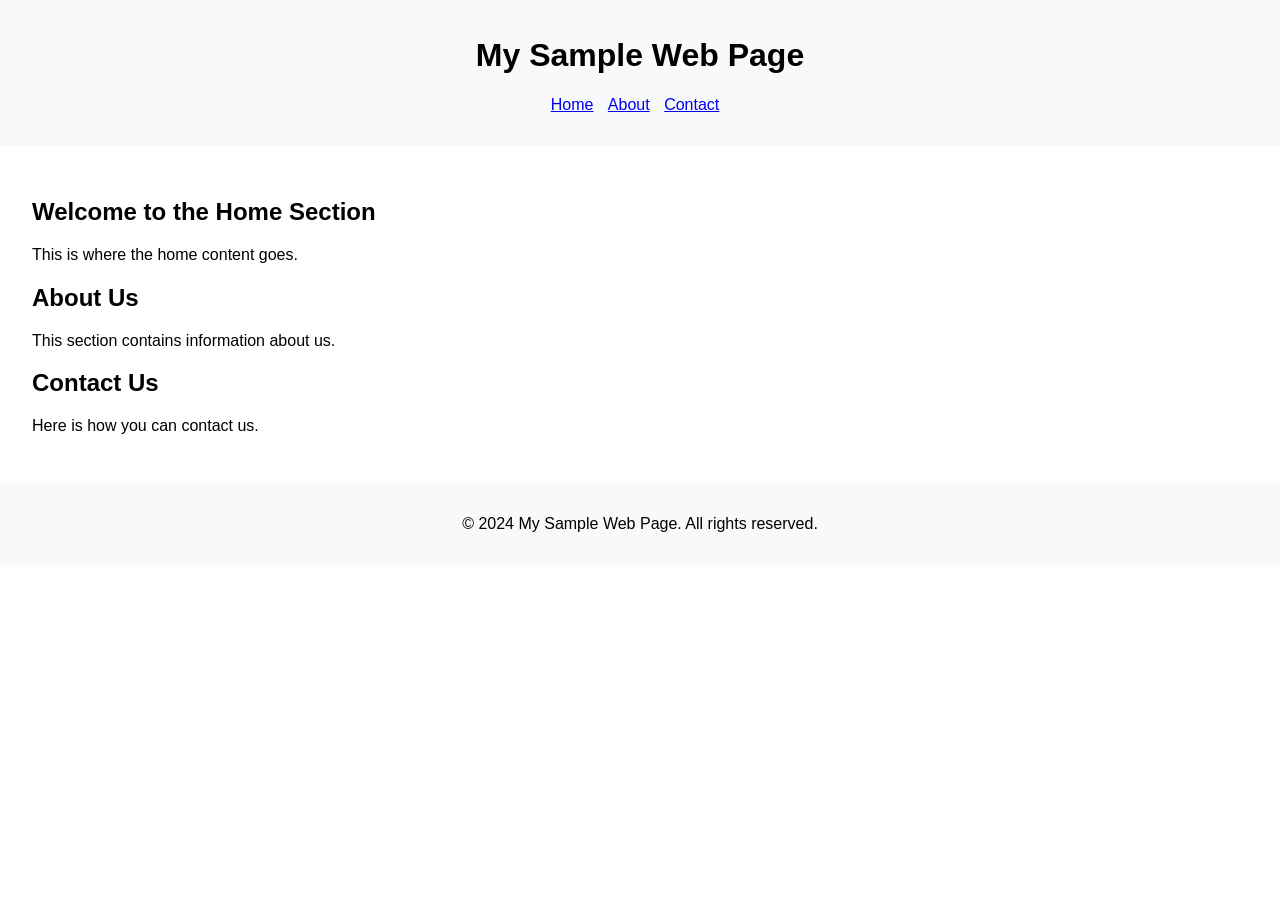
<file: index.html>
<!DOCTYPE html>
<html lang="en">
<head>
    <meta charset="UTF-8">
    <meta name="viewport" content="width=device-width, initial-scale=1.0">
    <title>Sample Web Page</title>
    <style>
        body {
            font-family: Arial, sans-serif;
            margin: 0;
            padding: 0;
        }
        header {
            background-color: #f8f9fa;
            padding: 1em;
            text-align: center;
        }
        nav {
            margin: 0;
            padding: 0;
        }
        nav ul {
            list-style-type: none;
            padding: 0;
        }
        nav ul li {
            display: inline;
            margin-right: 10px;
        }
        .container {
            padding: 2em;
        }
        footer {
            background-color: #f8f9fa;
            padding: 1em;
            text-align: center;
        }
    </style>
</head>
<body>
    <header>
        <h1>My Sample Web Page</h1>
        <nav>
            <ul>
                <li><a href="#home">Home</a></li>
                <li><a href="#about">About</a></li>
                <li><a href="#contact">Contact</a></li>
            </ul>
        </nav>
    </header>

    <main class="container">
        <section id="home">
            <h2>Welcome to the Home Section</h2>
            <p>This is where the home content goes.</p>
        </section>

        <section id="about">
            <h2>About Us</h2>
            <p>This section contains information about us.</p>
        </section>

        <section id="contact">
            <h2>Contact Us</h2>
            <p>Here is how you can contact us.</p>
        </section>
    </main>

    <footer>
        <p>&copy; 2024 My Sample Web Page. All rights reserved.</p>
    </footer>
</body>
</html>
</file>
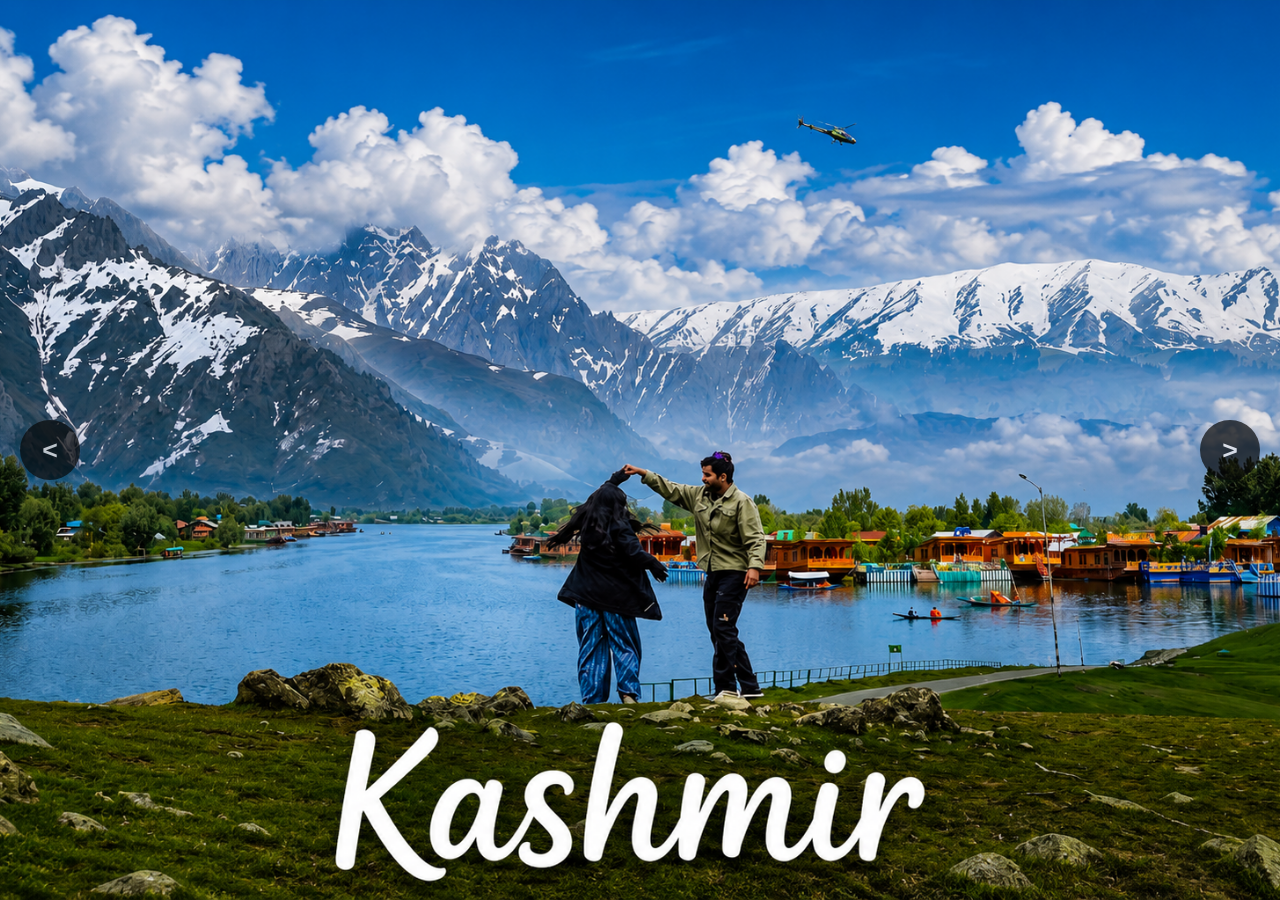
<file: imgscroll/imgscr.html>
<!DOCTYPE html>
<html lang="en">
<head>
    <meta charset="UTF-8">
    <meta name="viewport" content="width=device-width, initial-scale=1.0">
    <title>Image Slider</title>
    <link rel="stylesheet" href="imgscr.css">
</head>
<body>

    <div class="container">
        <button type="button" class="btn btn-outline-secondary1"><h1><</h1></button>
        
        <img class="img" src="" alt="Slider Image">
        
        <button type="button" class="btn btn-outline-secondary2"><h1>></h1></button>
    </div>

    <script src="imgscr.js"></script>
</body>
</html>
</file>
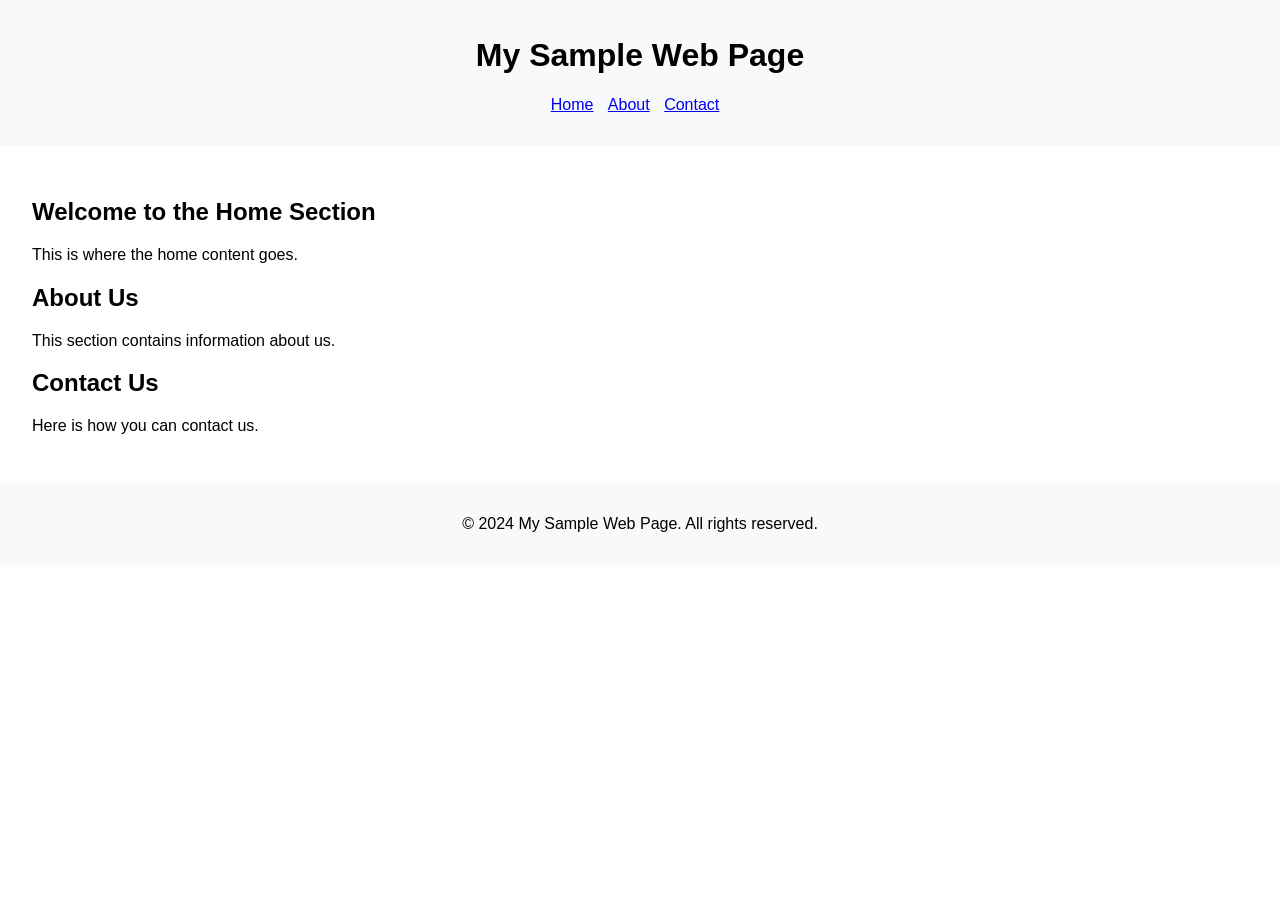
<file: task/task1.html>
<!DOCTYPE html>
<html lang="en">
<head>
    <meta charset="UTF-8">
    <meta name="viewport" content="width=device-width, initial-scale=1.0">
    <title>Sample Web Page</title>
    <style>
        body {
            font-family: Arial, sans-serif;
            margin: 0;
            padding: 0;
        }
        header {
            background-color: #f8f9fa;
            padding: 1em;
            text-align: center;
        }
        nav {
            margin: 0;
            padding: 0;
        }
        nav ul {
            list-style-type: none;
            padding: 0;
        }
        nav ul li {
            display: inline;
            margin-right: 10px;
        }
        .container {
            padding: 2em;
        }
        footer {
            background-color: #f8f9fa;
            padding: 1em;
            text-align: center;
        }
    </style>
</head>
<body>
    <header>
        <h1>My Sample Web Page</h1>
        <nav>
            <ul>
                <li><a href="#home">Home</a></li>
                <li><a href="#about">About</a></li>
                <li><a href="#contact">Contact</a></li>
            </ul>
        </nav>
    </header>

    <main class="container">
        <section id="home">
            <h2>Welcome to the Home Section</h2>
            <p>This is where the home content goes.</p>
        </section>

        <section id="about">
            <h2>About Us</h2>
            <p>This section contains information about us.</p>
        </section>

        <section id="contact">
            <h2>Contact Us</h2>
            <p>Here is how you can contact us.</p>
        </section>
    </main>

    <footer>
        <p>&copy; 2024 My Sample Web Page. All rights reserved.</p>
    </footer>
    <script src="task1.js"></script>
</body>
</html>
</file>
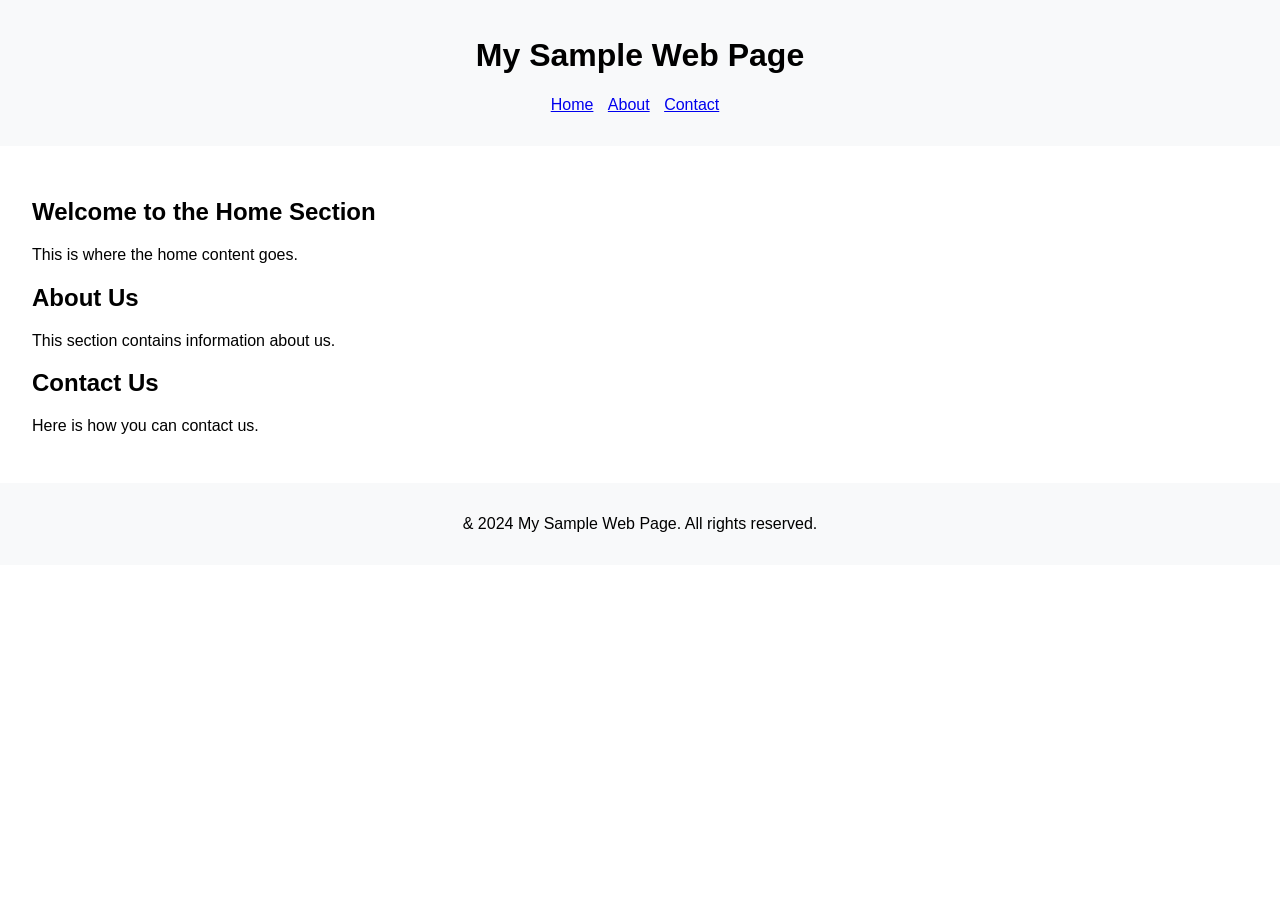
<file: task/task2.html>
<!DOCTYPE html>
<html lang="en">
<head>
    <meta charset="UTF-8">
    <meta name="viewport" content="width=device-width, initial-scale=1.0">
    <title>Sample Web Page</title>
    <style>
        body {
            font-family: Arial, sans-serif;
            margin: 0;
            padding: 0;
        }
        header {
            background-color: #f8f9fa;
            padding: 1em;
            text-align: center;
        }
        nav {
            margin: 0;
            padding: 0;
        }
        nav ul {
            list-style-type: none;
            padding: 0;
        }
        nav ul li {
            display: inline;
            margin-right: 10px;
        }
        .container {
            padding: 2em;
        }
        footer {
            background-color: #f8f9fa;
            padding: 1em;
            text-align: center;
        }
    </style>
</head>
<body>
    <header>
        <h1>My Sample Web Page</h1>
        <nav>
            <ul>
                <li><a href="#home">Home</a></li>
                <li><a href="#about">About</a></li>
                <li><a href="#contact">Contact</a></li>
            </ul>
        </nav>
    </header>

    <main class="container">
        <section id="home">
            <h2>Welcome to the Home Section</h2>
            <p>This is where the home content goes.</p>
        </section>

        <section id="about">
            <h2>About Us</h2>
            <p>This section contains information about us.</p>
        </section>

        <section id="contact">
            <h2>Contact Us</h2>
            <p>Here is how you can contact us.</p>
        </section>
    </main>

    <footer>
        <p>& 2024 My Sample Web Page. All rights reserved.</p>
    </footer>

    <script src="task2.js"></script>
</body>
</html>
</file>
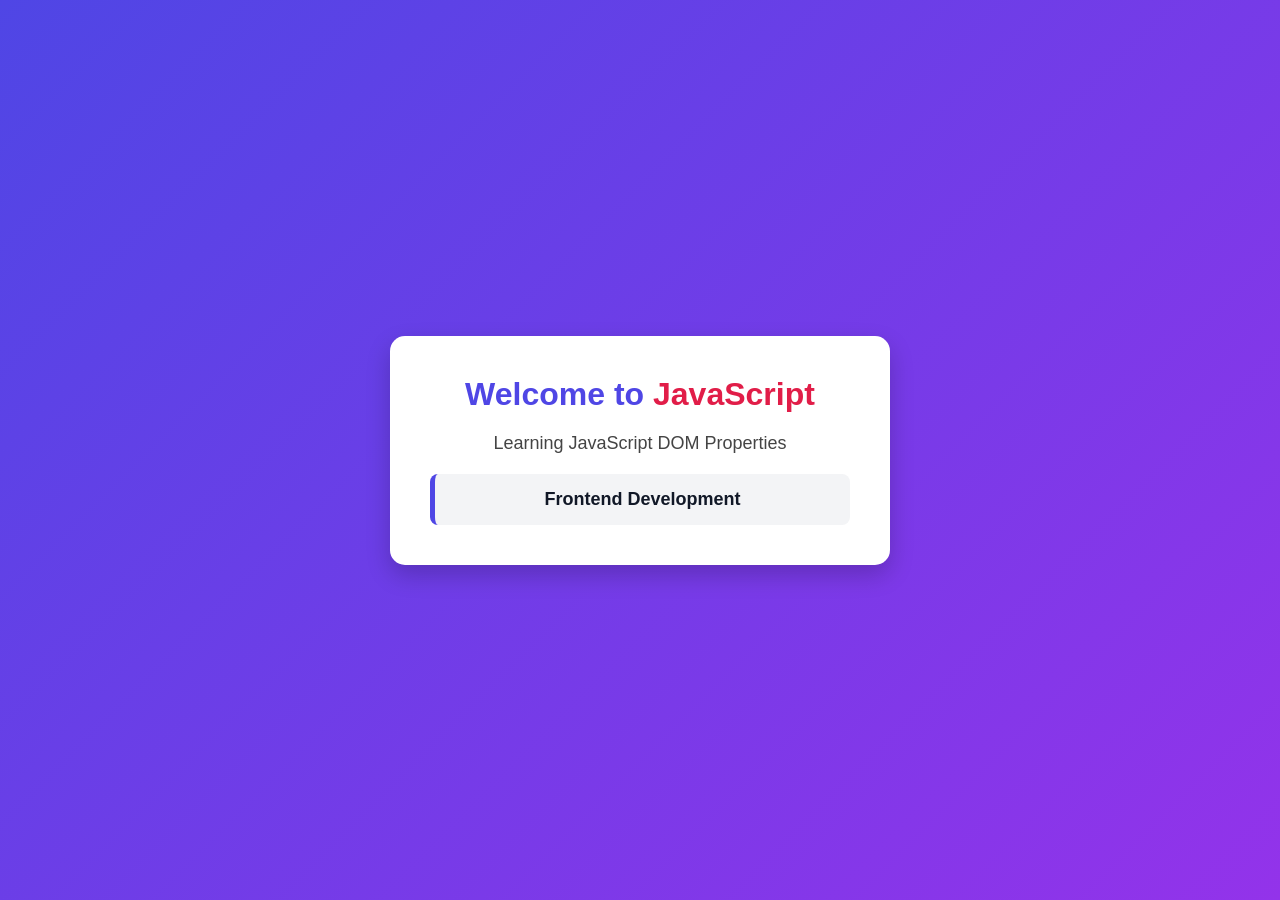
<file: task/task3.html>
<!DOCTYPE html>
<html lang="en">
<head>
    <meta charset="UTF-8">
    <meta name="viewport" content="width=device-width, initial-scale=1.0">
    <title>Access Element Content</title>

    <style>
        *{
            margin: 0;
            padding: 0;
            box-sizing: border-box;
            font-family: Arial, Helvetica, sans-serif;
        }

        body{
            background: linear-gradient(135deg, #4f46e5, #9333ea);
            min-height: 100vh;
            display: flex;
            justify-content: center;
            align-items: center;
        }

        .container{
            background-color: white;
            width: 500px;
            padding: 40px;
            border-radius: 15px;
            box-shadow: 0 10px 25px rgba(0,0,0,0.2);
            text-align: center;
        }

        h1{
            color: #4f46e5;
            margin-bottom: 20px;
        }

        h1 span{
            color: #e11d48;
        }

        p{
            font-size: 18px;
            color: #444;
            margin-bottom: 20px;
        }

        #content{
            background-color: #f3f4f6;
            padding: 15px;
            border-radius: 8px;
            font-size: 18px;
            color: #111827;
            border-left: 5px solid #4f46e5;
        }
    </style>

</head>
<body>

    <div class="container">

        <h1 id="heading">
            Welcome to <span>JavaScript</span>
        </h1>

        <p id="paragraph">
            Learning JavaScript DOM Properties
        </p>

        <div id="content">
            <b>Frontend Development</b>
        </div>

    </div>

    <script src="task3.js"></script>
</body>
</html>

<!--

=========================================
Task: Access Element Content Using JavaScript
=========================================

Objective:
Learn how to access HTML element content using:
1. innerHTML
2. innerText
3. textContent

-----------------------------------------
Instructions
-----------------------------------------

Step 1:
Open the given HTML file in your code editor.

Step 2:
Inside the <script> tag, select the following elements using
document.getElementById():

- Heading Element (id="heading")
- Paragraph Element (id="paragraph")
- Div Element (id="content")

Step 3:
Use the innerHTML property to access the content of the
heading element and display the result in the browser console.

Step 4:
Use the innerText property to access the content of the
paragraph element and display the result in the browser console.

Step 5:
Use the textContent property to access the content of the
div element and display the result in the browser console.


-----------------------------------------
Expected Output
-----------------------------------------

innerHTML Output:
Welcome to <span>JavaScript</span>

innerText Output:
Learning JavaScript DOM Properties

textContent Output:
Frontend Development


-->
</file>
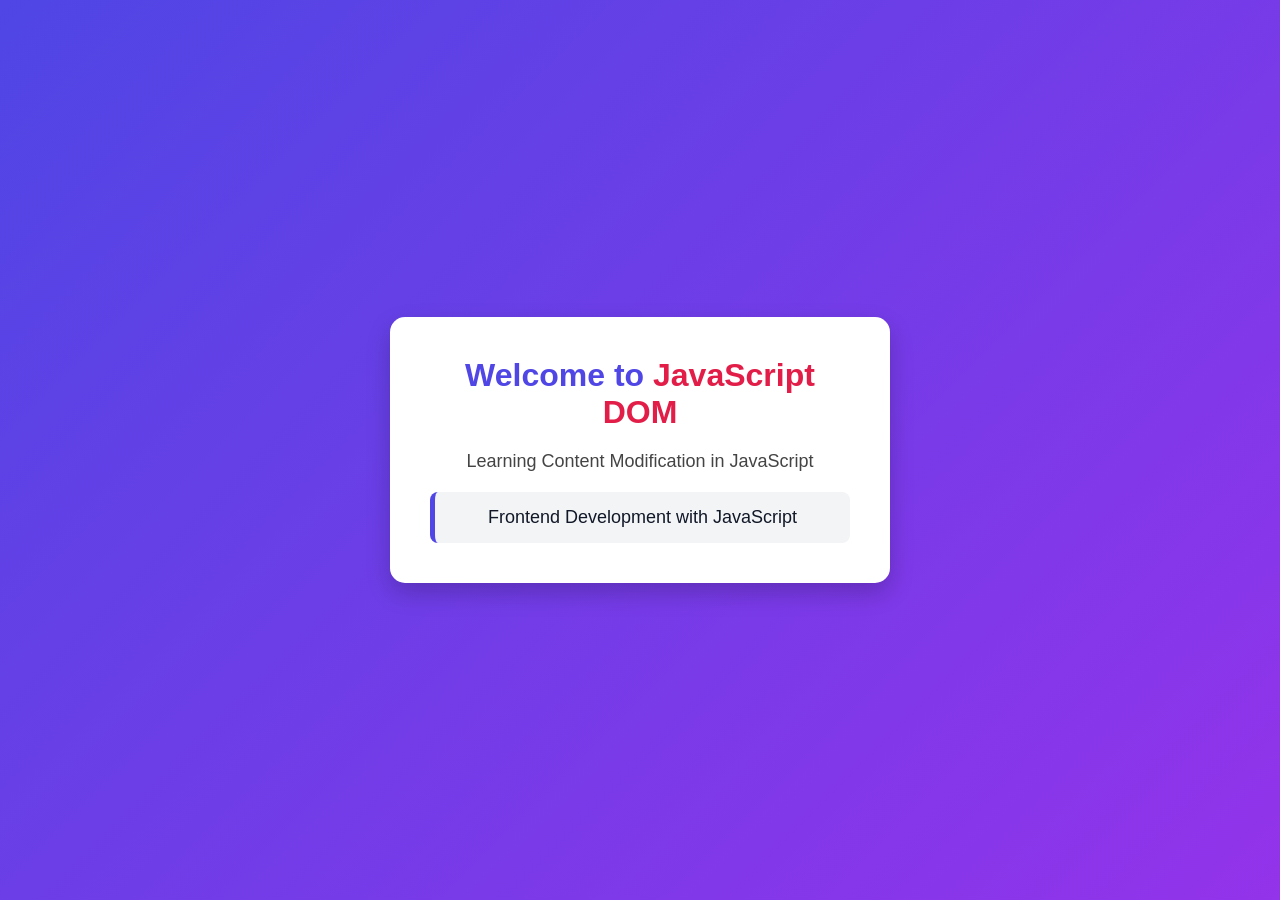
<file: task/task4.html>
<!DOCTYPE html>
<html lang="en">
<head>
    <meta charset="UTF-8">
    <meta name="viewport" content="width=device-width, initial-scale=1.0">
    <title>Access Element Content</title>

    <style>
        *{
            margin: 0;
            padding: 0;
            box-sizing: border-box;
            font-family: Arial, Helvetica, sans-serif;
        }

        body{
            background: linear-gradient(135deg, #4f46e5, #9333ea);
            min-height: 100vh;
            display: flex;
            justify-content: center;
            align-items: center;
        }

        .container{
            background-color: white;
            width: 500px;
            padding: 40px;
            border-radius: 15px;
            box-shadow: 0 10px 25px rgba(0,0,0,0.2);
            text-align: center;
        }

        h1{
            color: #4f46e5;
            margin-bottom: 20px;
        }

        h1 span{
            color: #e11d48;
        }

        p{
            font-size: 18px;
            color: #444;
            margin-bottom: 20px;
        }

        #content{
            background-color: #f3f4f6;
            padding: 15px;
            border-radius: 8px;
            font-size: 18px;
            color: #111827;
            border-left: 5px solid #4f46e5;
        }
    </style>

</head>
<body>

    <div class="container">

        <h1 id="heading">
            Welcome to <span>JavaScript</span>
        </h1>

        <p id="paragraph">
            Learning JavaScript DOM Properties
        </p>

        <div id="content">
            <b>Frontend Development</b>
        </div>

    </div>

    <script src="task4.js"></script>
</body>
</html>

<!--

=========================================
Task: Modify Element Content Using JavaScript
=========================================

Objective:
Learn how to modify HTML element content using:
1. innerHTML
2. innerText
3. textContent

-----------------------------------------
Instructions
-----------------------------------------

Step 1:
Open the given HTML file in your code editor.

Step 2:
Inside the <script> tag, select the following elements using
document.getElementById():

- Heading Element (id="heading")
- Paragraph Element (id="paragraph")
- Div Element (id="content")

Step 3:
Modify the content of the heading using the innerHTML property.

New Content:
Welcome to <span>JavaScript DOM</span>

Step 4:
Modify the content of the paragraph using the innerText property.

New Content:
Learning Content Modification in JavaScript

Step 5:
Modify the content of the div using the textContent property.

New Content:
Frontend Development with JavaScript

Step 6:
Run the program and verify that the updated content is
displayed on the webpage.

-----------------------------------------
Expected Output
-----------------------------------------

Before Modification:

Welcome to JavaScript

Learning JavaScript DOM Properties

Frontend Development


After Modification:

Welcome to JavaScript DOM

Learning Content Modification in JavaScript

Frontend Development with JavaScript


-->
</file>
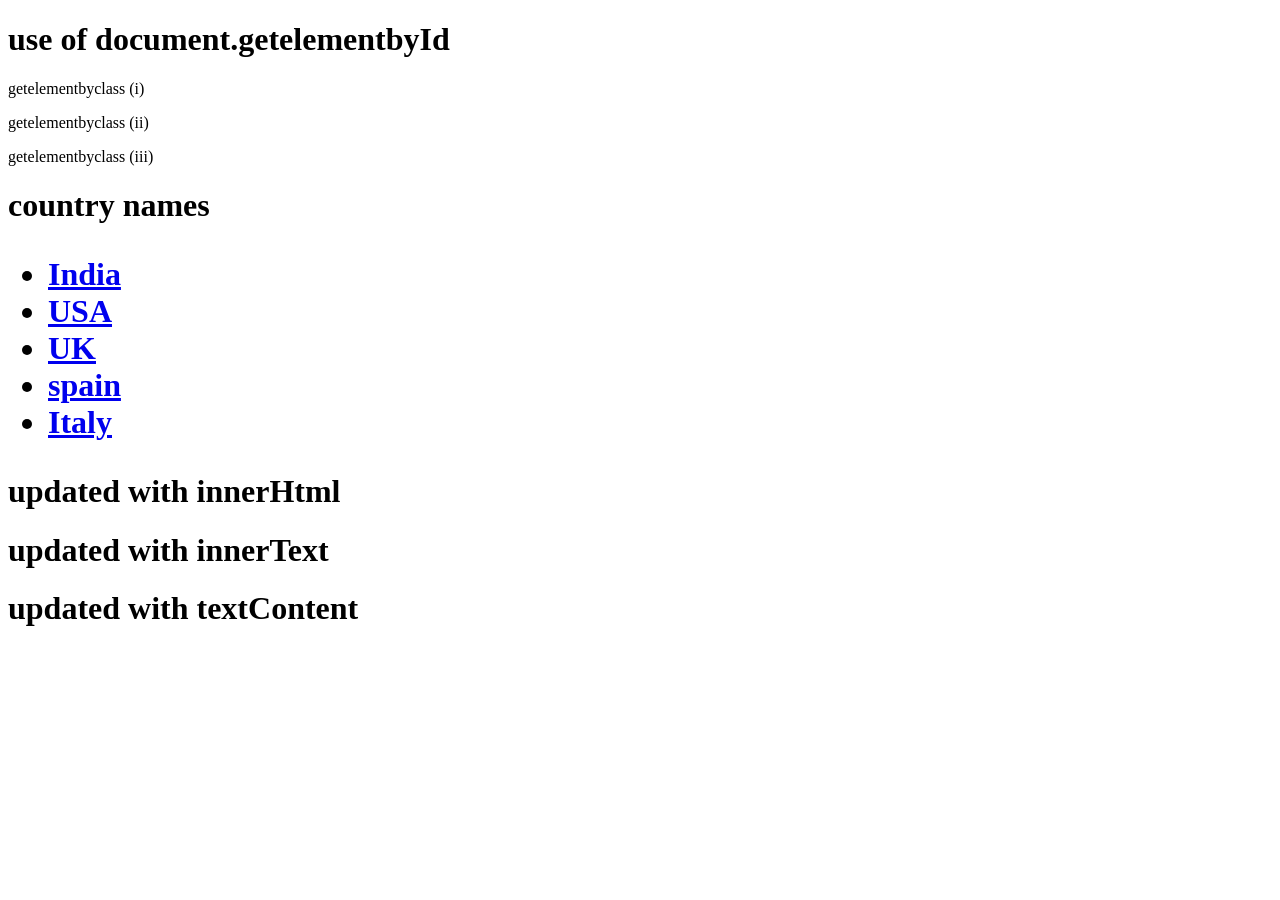
<file: task/practical1/project1.html>
<!DOCTYPE html>
<html lang="en">

<head>
    <meta charset="UTF-8">
    <meta name="viewport" content="width=device-width, initial-scale=1.0">
    <title>JavaScript_Basic_Tasks</title>
</head>

<body>
    <h1 id="H1">
        use of document.getelementbyId
    </h1>

    <p class="p1">
        getelementbyclass (i)
    </p>
    <p class="p1">
        getelementbyclass (ii)
    </p>
    <p class="p1">
        getelementbyclass (iii)
    </p>

    <h1>
        country names   
        <ul>
            <li><a href="#1">India</a></li>
            <li><a href="#2">USA</a></li>
            <li><a href="#3">UK</a></li>
            <li><a href="#4">spain</a></li>
            <li><a href="#5">Italy</a></li>
        </ul>
    </h1>

    <h1 id="title">
        Hello JavaScript
    </h1>
    <h1 id="main">
        this is main 
    </h1>
    <h1 id="footer">
        this is footer  
    </h1>   
    <script src="project1.js"></script>
</body>

</html>
</file>
<file: imgscroll/imgscr.css>
*{
    margin: 0;
    padding: 0;
    box-sizing: border-box;
}

body {
    display: flex;
}

.container {
    width: 100%; 
    height: 100vh;
    display: flex;
    align-items: center;
    justify-content: space-between;
    padding: 20px;
}

.btn-outline-secondary1,.btn-outline-secondary2{
    border-radius: 50%;
    border: none;
    background-color: #070808;
    opacity: 70%;
    color: rgb(253, 249, 249);
    height: 60px;
    width: 60px;
    cursor: pointer;
    z-index: 10;
}

.img{
    position: absolute;
    top: 0;
    left: 0;
    width: 100%;
    height: 100%;
    object-fit: cover; 
    z-index: 1;
}
</file>
